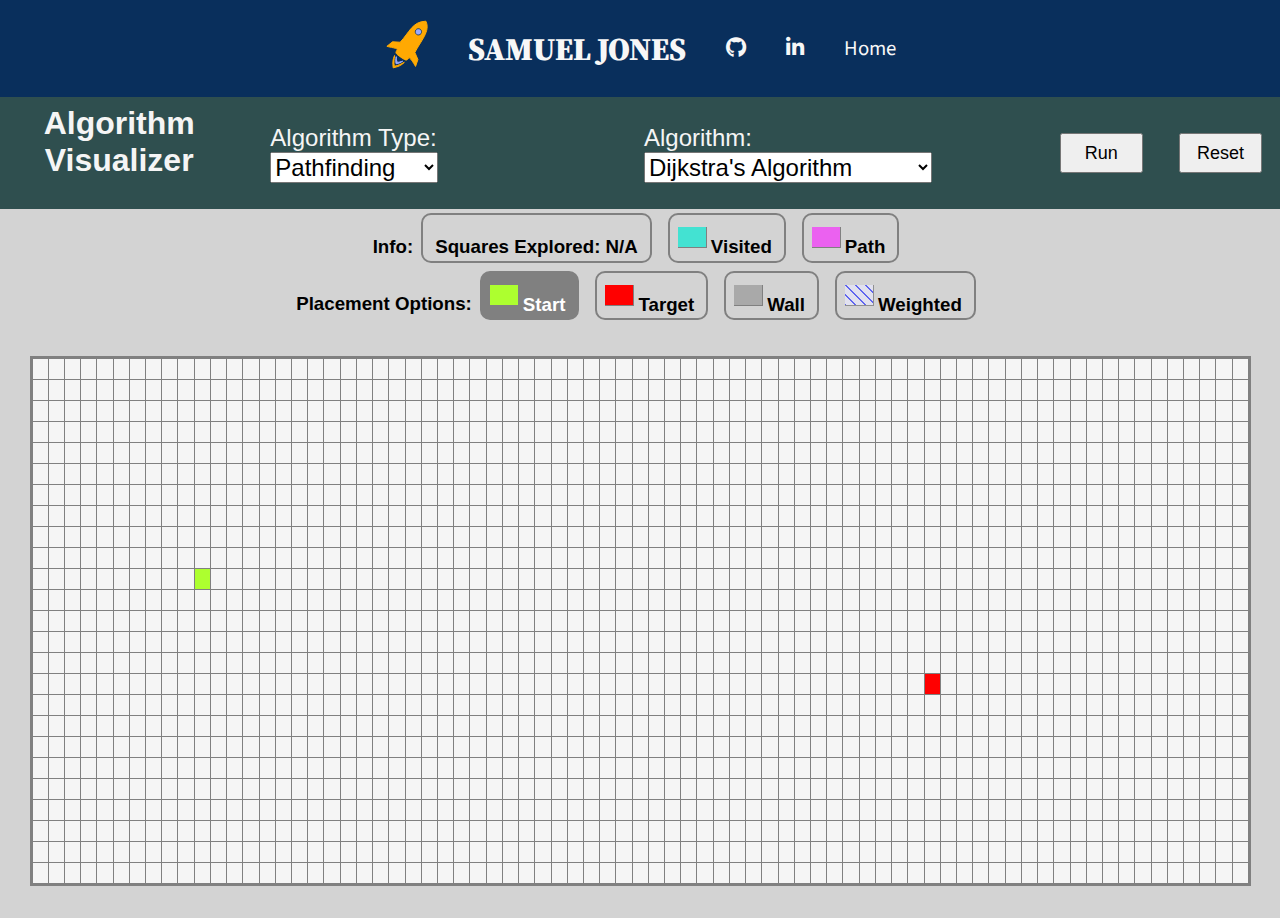
<file: algorithm-visualizer/index.html>
<!DOCTYPE html>
<html lang="en">
<head>
    <meta charset="UTF-8">
    <meta http-equiv="X-UA-Compatible" content="IE=edge">
    <meta name="viewport" content="width=device-width, initial-scale=1.0">

    <link href="/assets/fontawesome5.15.3/css/all.min.css" rel="stylesheet">
    <link rel="preconnect" href="https://fonts.googleapis.com">
    <link rel="preconnect" href="https://fonts.gstatic.com" crossorigin>
    
    <!--Source Code Pro, Source Sans Pro, and Source Serif Pro Google fonts-->
    <link href="https://fonts.googleapis.com/css2?family=Source+Code+Pro:ital,wght@0,200;0,300;0,400;0,500;0,600;0,700;0,900;1,200;1,300;1,400;1,500;1,600;1,700;1,900&family=Source+Sans+Pro:ital,wght@0,200;0,300;0,400;0,600;0,700;0,900;1,200;1,300;1,400;1,600;1,700;1,900&family=Source+Serif+Pro:ital,wght@0,200;0,300;0,400;0,600;0,700;0,900;1,200;1,300;1,400;1,600;1,700;1,900&display=swap" rel="stylesheet">
    <link href="https://cdn.jsdelivr.net/npm/bootstrap@5.0.2/dist/css/bootstrap.min.css" rel="stylesheet" integrity="sha384-EVSTQN3/azprG1Anm3QDgpJLIm9Nao0Yz1ztcQTwFspd3yD65VohhpuuCOmLASjC" crossorigin="anonymous">
    <script src="https://cdn.jsdelivr.net/npm/bootstrap@5.0.2/dist/js/bootstrap.bundle.min.js" integrity="sha384-MrcW6ZMFYlzcLA8Nl+NtUVF0sA7MsXsP1UyJoMp4YLEuNSfAP+JcXn/tWtIaxVXM" crossorigin="anonymous"></script>



    <link href="css/styles.css" rel="stylesheet">

    <title>Algorithm Visualizer</title>
</head>
<body>

    <div class="loader-wrapper">
        <div class="loader"></div>
    </div>

    <nav>
        <ul class="navbar">
            <li><img src="../assets/img/logo.svg" alt="Logo" class="logo"></li>
            <li><h1 class="hero-title hero-title--small">SAMUEL JONES</h1></li>
            <li><a href="https://github.com/SamJones329" target="_blank" rel="noopener noreferrer">
                    <i class="fab fa-github" aria-label="GitHub"></i>
                </a>
            </li>
            <li>
                <a href="https://www.linkedin.com/in/samuel-jones-25181020a/" target="_blank" rel="noopener noreferrer">
                    <i class="fab fa-linkedin-in" aria-label="LinkedIn"></i>
                </a>
            </li>
            <li>
                <a href="/">Home</a>
            </li>
        </ul>
    </nav>
    
    <div id="controls">
        <header>
            <div class="title">
                <h1>Algorithm Visualizer</h1>
            </div>
            <div id="algo-type-picker" class="dropdown">
                <label for="algo-type">Algorithm Type: </label>
                <select name="algo-type" id="algo-type">
                    <option value="pathfinding">Pathfinding</option>
                    <option value="sorting">Sorting</option>
                </select>
            </div>
            <div id="path-algo-picker" class="algo-picker dropdown"><label for=""></label>
                <label for="path-algo">Algorithm: </label>
                <select name="path-algo" id="path-algo">
                    <option value="dijkstra">Dijkstra's Algorithm</option>
                    <option value="astar">A* Algorithm</option>
                    <option value="breadth-first">Breadth-First Search</option>
                    <option value="depth-first">Depth-First Search</option>
                </select>
            </div>
            <div id="sort-algo-picker" class="algo-picker dropdown hidden"><label for=""></label>
                <label for="sort-algo">Algorithm: </label>
                <select name="sort-algo" id="sort-algo">
                    <option value="selection">Selection Sort</option>
                    <option value="bubble">Bubble Sort</option>
                    <option value="insertion">Insertion Sort</option>
                    <option value="merge">Merge Sort</option>
                    <!-- <option value="quick">Quick Sort</option>
                    <option value="heap">Heap Sort</option>
                    <option value="counting">Counting Sort</option>
                    <option value="radix">Radix Sort</option>
                    <option value="bucket">Bucket Sort</option>
                    <option value="shell">Shell Sort</option>
                    <option value="tim">Tim Sort</option>
                    <option value="comb">Comb Sort</option>
                    <option value="pigeonhole">Pigeonhole Sort</option>
                    <option value="cycle">Cycle Sort</option>
                    <option value="cocktail">Cocktail Sort</option>
                    <option value="strand">Strand Sort</option>
                    <option value="bitonic">Bitonic Sort</option>
                    <option value="pancake">Pancake Sort</option>
                    <option value="binaryInsert">Binary Insertion Sort</option>
                    <option value="bogo">Bogo Sort</option>
                    <option value="gnome">Gnome Sort</option>
                    <option value="sleep">Sleep Sort</option>
                    <option value="struct">Structure Sorting</option>
                    <option value="stooge">Stooge Sort</option>
                    <option value="tag">Tag Sort</option>
                    <option value="tree">Tree Sort</option>
                    <option value="cartTree">Cartesian Tree Sorting</option>
                    <option value="oddEven">Odd-Even Sort</option> -->
                </select>
            </div>
            <button type="button" class="btn btn-primary" id="run-btn">Run</button>
            <button type="button" class="btn btn-primary" id="reset-btn">Reset</button>
        </header>
    </div>

    <div id="info">
        <h3>Info: </h3>
        <div class="node-info explore-info">
            <h3 id="explore-count">Squares Explored: N/A</h3>
        </div>
        <div class="node-info explore-info">
            <div class="square visited"></div>
            <h3>Visited</h3>
        </div>
        <div class="node-info explore-info">
            <div class="square path"></div>
            <h3>Path</h3>
        </div>
        <div class="node-info hidden" id="swap-count-container">
            <h3 id="swap-count">Swaps Performed: N/A</h3>
        </div>
    </div>

    <div id="board-container">
        <div id="grid-place-opts">
            <h3>Placement Options: </h3>
            <div class="node-info place-opt selected">
                <div class="square start"></div>
                <h3>Start</h3>
            </div>
            <div class="node-info place-opt">
                <div class="square target"></div>
                <h3>Target</h3>
            </div>
            <div class="node-info place-opt">
                <div class="square wall"></div>
                <h3>Wall</h3>
            </div>
            <div class="node-info place-opt">
                <div class="square square--weighted"></div>
                <h3>Weighted</h3>
            </div>    
            <select name="place-opt-select" id="place-opt-select" class="hidden">
                <option value="Start"></option>
                <option value="Target"></option>
                <option value="Wall"></option>
                <option value="Weighted"></option>
            </select>
        </div>
    </div>

    <div id="arrayGraph-container"></div>

    <script src="js/index.js" type="module"></script>
</body>
</html>
</file>
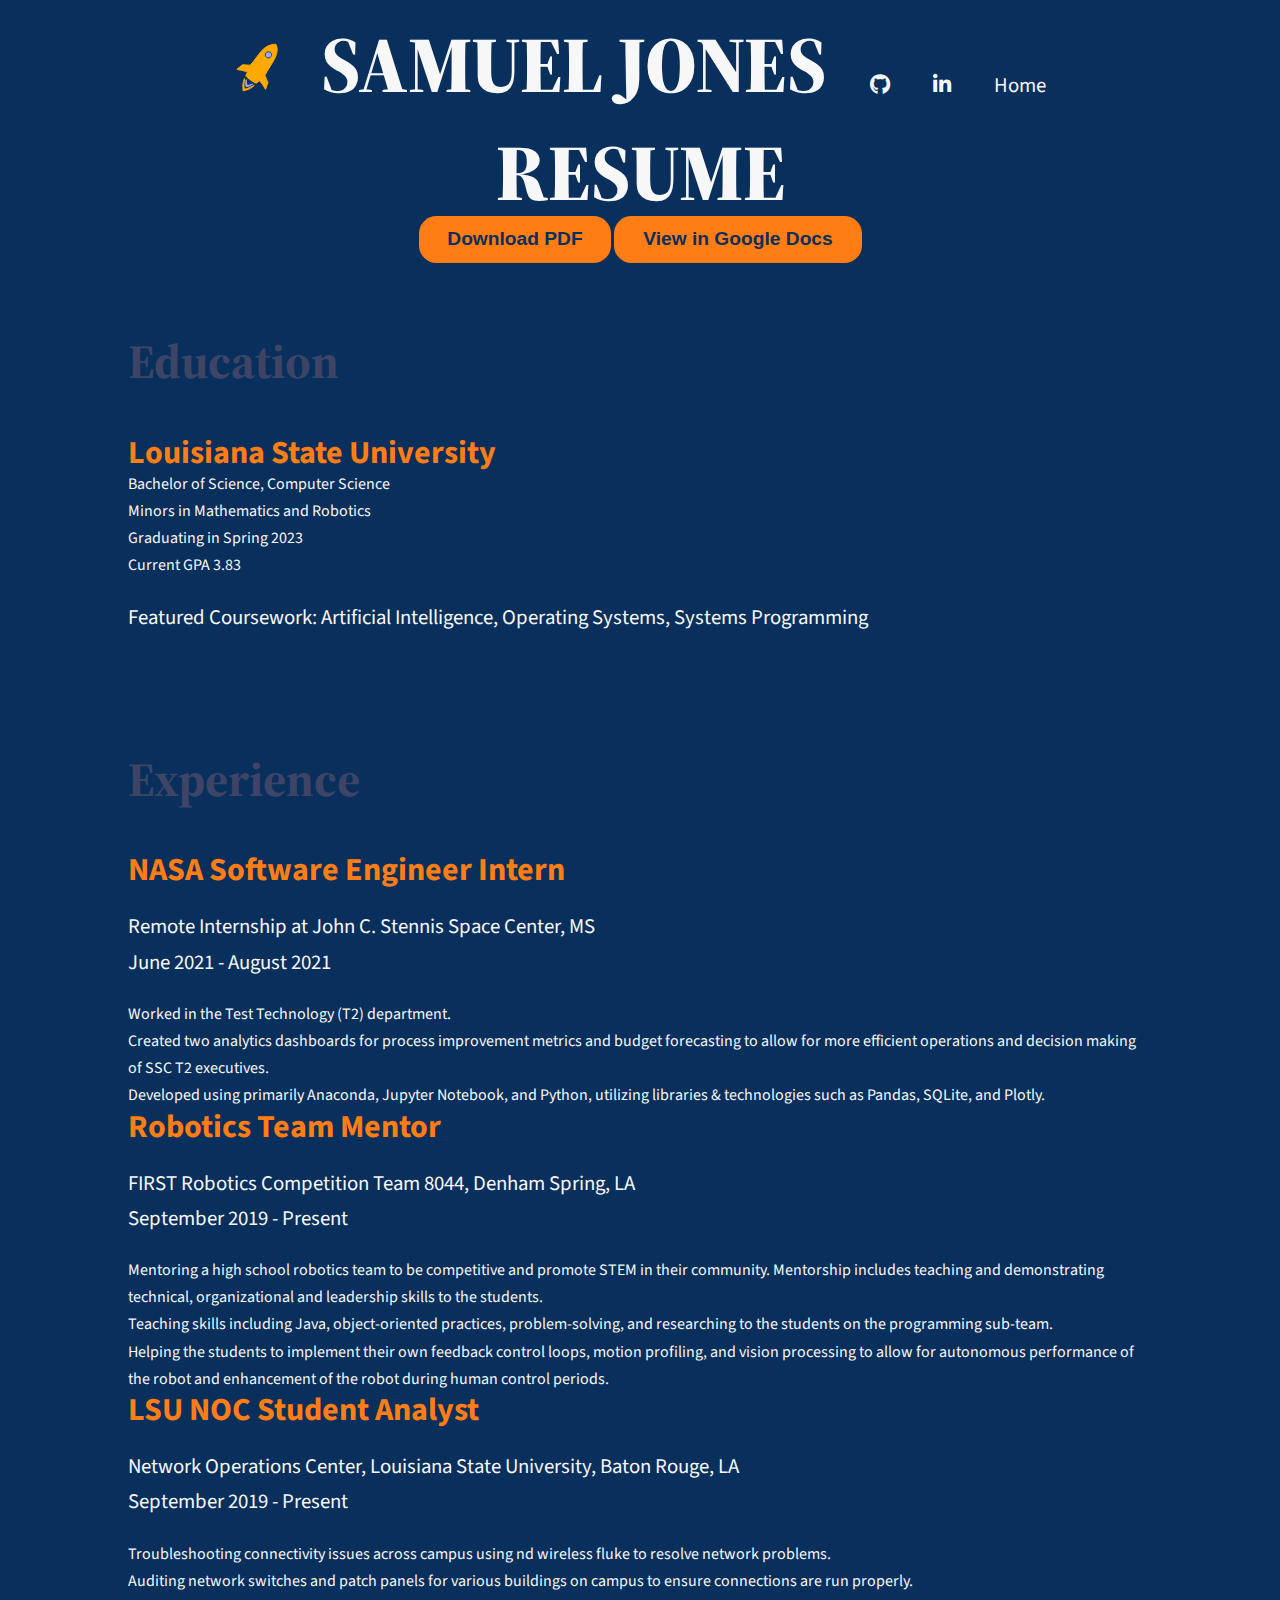
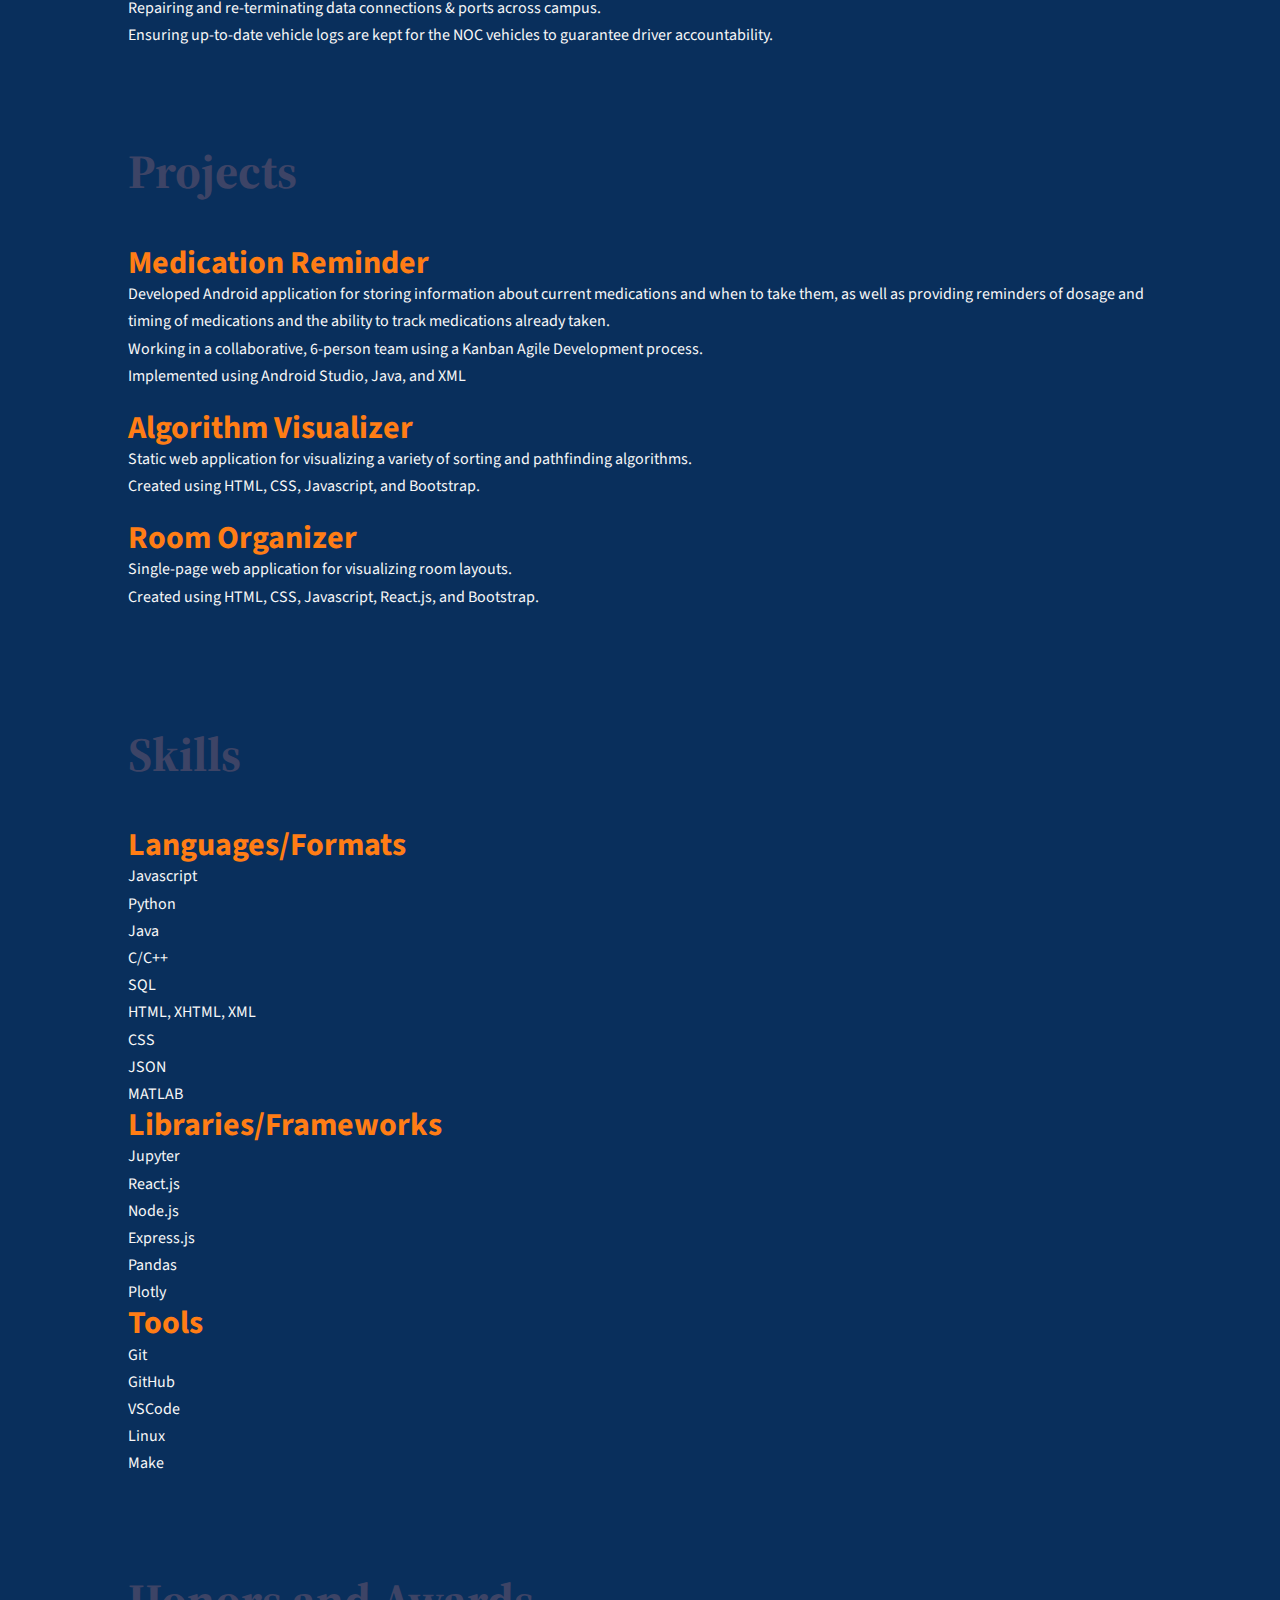
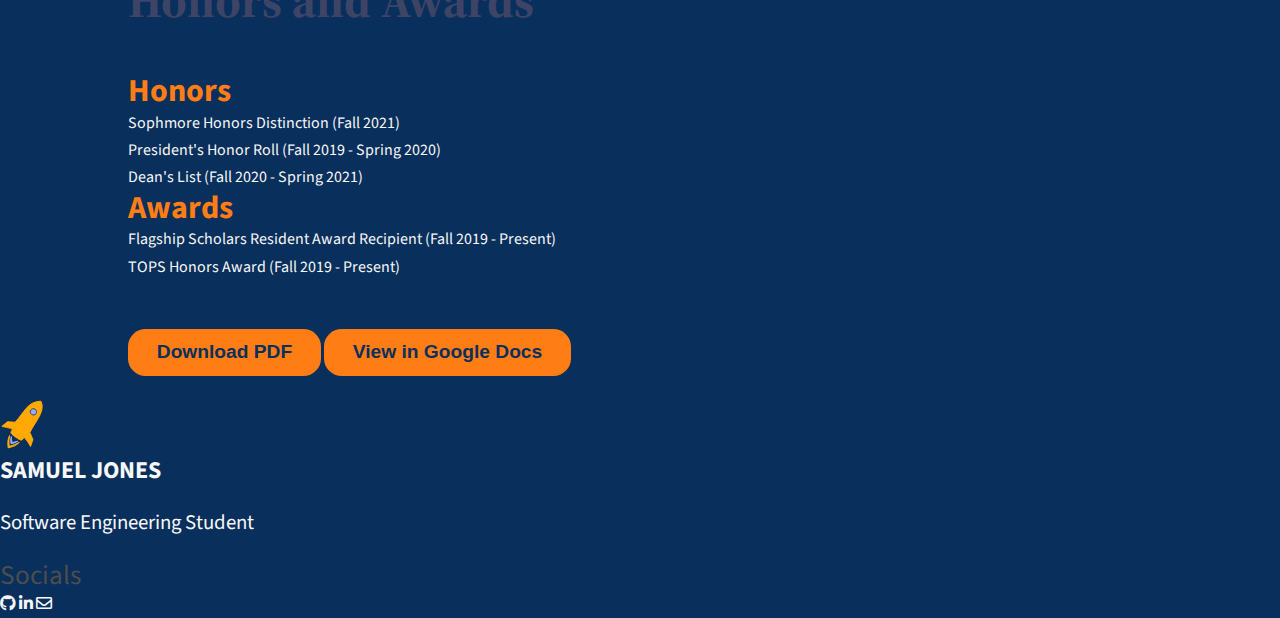
<file: resume.html>
<!DOCTYPE html>
<html lang="en">
<head>
    <meta charset="UTF-8">
    <meta http-equiv="X-UA-Compatible" content="IE=edge">
    <meta name="viewport" content="width=device-width, initial-scale=1.0">

    <link rel="shortcut icon" type="image/x-icon" href="assets/img/favicon.ico" />

    <link rel="preconnect" href="https://fonts.googleapis.com">
    <link rel="preconnect" href="https://fonts.gstatic.com" crossorigin>
    <!--Source Code Pro, Source Sans Pro, and Source Serif Pro Google fonts-->
    <link href="https://fonts.googleapis.com/css2?family=Source+Code+Pro:ital,wght@0,200;0,300;0,400;0,500;0,600;0,700;0,900;1,200;1,300;1,400;1,500;1,600;1,700;1,900&family=Source+Sans+Pro:ital,wght@0,200;0,300;0,400;0,600;0,700;0,900;1,200;1,300;1,400;1,600;1,700;1,900&family=Source+Serif+Pro:ital,wght@0,200;0,300;0,400;0,600;0,700;0,900;1,200;1,300;1,400;1,600;1,700;1,900&display=swap" rel="stylesheet">

    <link href="assets/fontawesome5.15.3/css/all.min.css" rel="stylesheet">
    <link rel="stylesheet" href="/css/style.css">

    <title>Samuel Jones|Resume</title>
</head>
<body>

    <div class="loader-wrapper">
        <div class="loader"></div>
    </div>

    <nav>
        <ul class="navbar">
            <li><img src="assets/img/logo.svg" alt="Logo" class="logo"></li>
            <li><h1 class="hero-title hero-title--small">SAMUEL JONES</h1></li>
            <li><a href="https://github.com/SamJones329" target="_blank" rel="noopener noreferrer">
                    <i class="fab fa-github" aria-label="GitHub"></i>
                </a>
            </li>
            <li>
                <a href="https://www.linkedin.com/in/samuel-jones-25181020a/" target="_blank" rel="noopener noreferrer">
                    <i class="fab fa-linkedin-in" aria-label="LinkedIn"></i>
                </a>
            </li>
            <li>
                <a href="/">Home</a>
            </li>
        </ul>
    </nav>

    <header>
        <div class="header-content-container section--alt">
            <h1 class="hero-title hero-title--alt">RESUME</h1>
            <div class="links">
                <a href="assets/files/Resume_Samuel_Jones.pdf" download="Samuel-Jones-Resume">
                    <button>Download PDF</button>
                </a>
                <a href="https://docs.google.com/document/d/1-1ldmwUmH4UkJVhGMrx5ATdV-i7U9o5ItB9tjkIEBM4/edit?usp=sharing" target="_blank">
                    <button>View in Google Docs</button>
                </a>
            </div>
        </div>
    </header>

    <main>
        <section id="education" class="section--alt">
            <h2 class="heading">Education</h2>
            <div>
                <h3>Louisiana State University</h3>
                <ul>
                    <li>Bachelor of Science, Computer Science</li>
                    <li>Minors in Mathematics and Robotics</li>
                    <li>Graduating in Spring 2023</li>
                    <li>Current GPA 3.83</li>
                </ul>
                <p>
                    Featured Coursework: Artificial Intelligence, Operating 
                    Systems, Systems Programming
                </p>
            </div>
        </section>
        
        <section id="experience" class="section--alt">
            <h2 class="heading">Experience</h2>
            <div class="flex-wrap-left">
                <div class="resume-item">
                    <h3>NASA Software Engineer Intern</h3>
                    <p>
                        Remote Internship at John C. Stennis Space Center, MS<br>
                        June 2021 - August 2021
                    </p>
                    <ul>
                        <li>
                            Worked in the Test Technology (T2) department.
                        </li>
                        <li>
                            Created two analytics dashboards for process
                            improvement metrics and budget forecasting to
                            allow for more efficient operations and decision
                            making of SSC T2 executives.
                        </li>
                        <li>
                            Developed using primarily Anaconda, Jupyter Notebook,
                        and Python, utilizing libraries & technologies such
                        as Pandas, SQLite, and Plotly.
                        </li>
                    </ul>
                </div>
                <div class="resume-item">
                    <h3>Robotics Team Mentor</h3>
                    <p>
                        FIRST Robotics Competition Team 8044, Denham Spring, LA<br>
                        September 2019 - Present
                    </p>
                    <ul>
                        <li>
                            Mentoring a high school robotics team to be
                            competitive and promote STEM in their community.
                            Mentorship includes teaching and demonstrating
                            technical, organizational and leadership skills to
                            the students.
                        </li>
                        <li>
                            Teaching skills including Java, object-oriented
                            practices, problem-solving, and researching to the
                            students on the programming sub-team.
                        </li>
                        <li>
                            Helping the students to implement their own feedback
                            control loops, motion profiling, and vision processing
                            to allow for autonomous performance of the robot and
                            enhancement of the robot during human control periods.
                        </li>
                    </ul>
                </div>
                <div class="resume-item">
                    <h3>LSU NOC Student Analyst</h3>
                    <p>
                        Network Operations Center, Louisiana State University, Baton Rouge, LA<br>
                        September 2019 - Present
                    </p>
                    <ul>
                        <li>
                            Troubleshooting connectivity issues across campus using
                            nd wireless fluke to resolve network problems.
                        </li>
                        <li>
                            Auditing network switches and patch panels for various
                            buildings on campus to ensure connections are run properly.
                        </li>
                        <li>
                            Repairing and re-terminating data connections & ports
                            across campus.
                        </li>
                        <li>
                            Ensuring up-to-date vehicle logs are kept for the NOC
                            vehicles to guarantee driver accountability.
                        </li>
                    </ul>
                </div>
            </div>
        </section>

        <section id="projects" class="section--alt">
            <h2 class="heading">Projects</h2>
            <div class="flex-wrap-left">
                <div class="resume-item">
                    <h3>Medication Reminder</h3>
                    <ul>
                        <li>
                            Developed Android application for storing information about
                            current medications and when to take them, as well as
                            providing reminders of dosage and timing of medications
                            and the ability to track medications already taken.
                        </li>
                        <li>
                            Working in a collaborative, 6-person team using a Kanban
                            Agile Development process.
                        </li>
                        <li>
                            Implemented using Android Studio, Java, and XML
                        </li>
                    </ul>
                    <p>
                
                    </p>
                </div>
                <div class="resume-item">
                    <h3>Algorithm Visualizer</h3>
                    <ul>
                        <li>
                            Static web application for visualizing a variety
                            of sorting and pathfinding algorithms.
                        </li>
                        <li>
                            Created using HTML, CSS, Javascript, and Bootstrap.
                        </li>
                    </ul>
                    <p>
                
                    </p>
                </div>
                <div class="resume-item">
                    <h3>Room Organizer</h3>
                    <ul>
                        <li>
                            Single-page web application for visualizing room layouts.
                        </li>
                        <li>
                            Created using HTML, CSS, Javascript, React.js, and Bootstrap.
                        </li>
                    </ul>
                    <p>
                
                    </p>
                </div>
            </div>
        </section>

        <section id="skills" class="section--alt">
            <h2 class="heading">Skills</h2>
            <div class="flex-wrap-left">
                <div class="resume-item">
                    <h3>Languages/Formats</h3>
                    <ul>
                        <li>Javascript</li>
                        <li>Python</li>
                        <li>Java</li>
                        <li>C/C++</li>
                        <li>SQL</li>
                        <li>HTML, XHTML, XML</li>
                        <li>CSS</li>
                        <li>JSON</li>
                        <li>MATLAB</li>
                    </ul>
                </div>
                <div class="resume-item">
                    <h3>Libraries/Frameworks</h3>
                    <ul>
                        <li>Jupyter</li>
                        <li>React.js</li>
                        <li>Node.js</li>
                        <li>Express.js</li>
                        <li>Pandas</li>
                        <li>Plotly</li>
                    </ul>
                </div>
                <div class="resume-item">
                    <h3>Tools</h3>
                    <ul>
                        <li>Git</li>
                        <li>GitHub</li>
                        <li>VSCode</li>
                        <li>Linux</li>
                        <li>Make</li>
                    </ul>
                </div>
            </div>
        </section>

        <section id="awards" class="section--alt">
            <h2 class="heading">Honors and Awards</h2>
            <div class="flex-wrap-left">
                <div class="resume-item">
                    <h3>Honors</h3>
                    <ul>
                        <li>Sophmore Honors Distinction (Fall 2021)</li>
                        <li>President's Honor Roll (Fall 2019 - Spring 2020)</li>
                        <li>Dean's List (Fall 2020 - Spring 2021)</li>
                    </ul>
                </div>
                <div class="resume-item">
                    <h3>Awards</h3>
                    <ul>
                        <li>Flagship Scholars Resident Award Recipient (Fall 2019 - Present)</li>
                        <li>TOPS Honors Award (Fall 2019 - Present)</li>
                    </ul>
                </div>
            </div>
        </section>

        <section id="links" class="section--alt">
            <a href="assets/files/Resume_Samuel_Jones.pdf" download="Samuel-Jones-Resume">
                <button>Download PDF</button>
            </a>
            <a href="https://docs.google.com/document/d/1-1ldmwUmH4UkJVhGMrx5ATdV-i7U9o5ItB9tjkIEBM4/edit?usp=sharing" target="_blank">
                <button>View in Google Docs</button>
            </a>
        </section>
    </main>

    <footer>
        <div class="container">
            <a href="#top" aria-label="Scroll to top" class="scroll-up"></a>
            <div class="footer-content">
                <div class="footer-info">
                    <img src="assets/img/logo.svg" alt="" class="Logo">
                    <span>
                        <h2>SAMUEL JONES</h2>
                        <p>Software Engineering Student</p>
                    </span>
                </div>
                <div class="footer-links">
                    <h4>Socials</h4>
                    <span>
                        <a href="https://github.com/SamJones329" target="_blank" rel="noopener noreferrer" aria-label="GitHub">
                            <i class="fab fa-github" aria-label="GitHub"></i>
                        </a>
                        <a href="https://www.linkedin.com/in/samuel-jones-25181020a/" target="_blank" rel="noopener noreferrer" aria-label="LinkedIn">
                            <i class="fab fa-linkedin-in" aria-label="LinkedIn"></i>
                        </a>
                        <a href="mailto:spjones329@gmail.com">
                            <i class="far fa-envelope" aria-label="Mail to Samuel Jones' email"></i>
                        </a>
                    </span>
                </div>
            </div>
        </div>
    </footer>

    <script src="scripts/resume.js"></script>
</body>
</html>
</file>
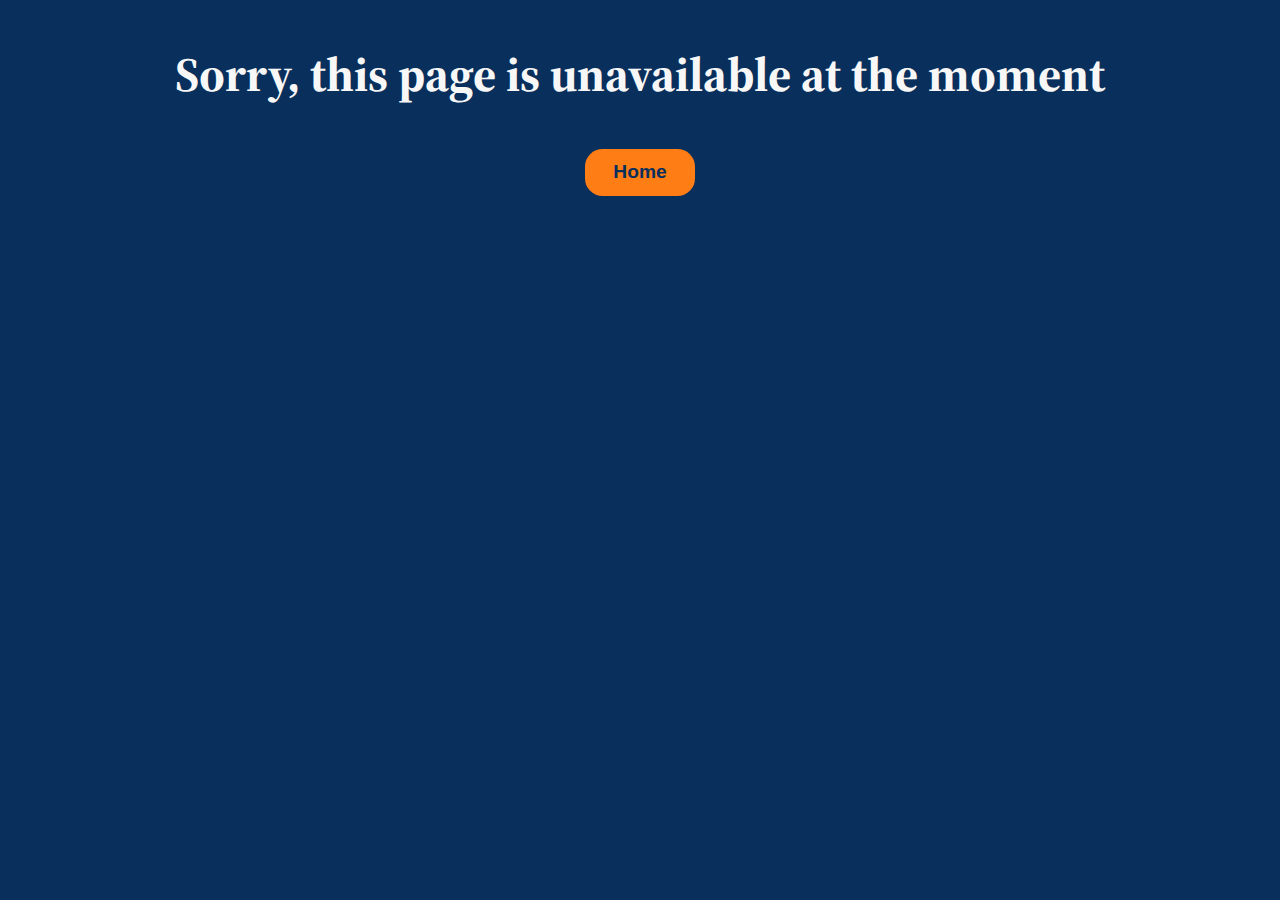
<file: unavailable.html>
<!DOCTYPE html>
<html lang="en">
<head>
    <meta charset="UTF-8">
    <meta http-equiv="X-UA-Compatible" content="IE=edge">
    <meta name="viewport" content="width=device-width, initial-scale=1.0">

    <link rel="shortcut icon" type="image/x-icon" href="assets/img/favicon.ico" />

    <link rel="preconnect" href="https://fonts.googleapis.com">
    <link rel="preconnect" href="https://fonts.gstatic.com" crossorigin>
    <!--Source Code Pro, Source Sans Pro, and Source Serif Pro Google fonts-->
    <link href="https://fonts.googleapis.com/css2?family=Source+Code+Pro:ital,wght@0,200;0,300;0,400;0,500;0,600;0,700;0,900;1,200;1,300;1,400;1,500;1,600;1,700;1,900&family=Source+Sans+Pro:ital,wght@0,200;0,300;0,400;0,600;0,700;0,900;1,200;1,300;1,400;1,600;1,700;1,900&family=Source+Serif+Pro:ital,wght@0,200;0,300;0,400;0,600;0,700;0,900;1,200;1,300;1,400;1,600;1,700;1,900&display=swap" rel="stylesheet">

    <link href="assets/fontawesome5.15.3/css/all.min.css" rel="stylesheet">
    <link rel="stylesheet" href="/css/style.css">

    <title>Samuel Jones</title>
</head>
<body>
    <header>
        <div class="header-content-container">
            <h2 class="heading heading--alt">Sorry, this page is unavailable at the moment</h2>
            <a href="/"><button>Home</button></a>
        </div>
    </header>
</body>
</html>
</file>
<file: algorithm-visualizer/css/styles.css>
:root {
    
}

html {
    font-family: Arial, sans-serif;
}

body {
    margin: 0;
    background: lightgrey;
}

header {
    display: flex;
    align-items: center;
    background-color: darkslategray;
    color: whitesmoke
}

h1 {
    margin: 0;
}

h3 {
    width: max-content;
    margin-bottom: 0;
}

select {
    font-size: x-large;
    width: 12em;
}

p {
    font-size: x-large;
}


/* Loader styles */
.loader-wrapper {
    width: 100%;
    height: 100%;
    position: fixed;
    top: 0;
    left: 0;
    background-color: var(--blue-fluorescent-dark);
    display: flex;
    justify-content: center;
    align-items: center;
    z-index: 99;
    opacity: 1;
    transition: opacity 500ms ease-in-out;
}

.loader {
    border: 1em solid var(--shades-450);
    border-bottom-color: transparent;
    border-radius: 50%;
    -webkit-animation: 2s loader linear infinite;
            animation: 2s loader linear infinite;
    position: relative;
    display: inline-block;
	width: 5em;
	height: 5em;
	color: inherit;
	vertical-align: middle;
	pointer-events: none;
    z-index: 999;
}

@-webkit-keyframes loader {
    0% {
        transform: rotate(0deg);
    }
    100% {
        transform: rotate(360deg);
    }
}

@keyframes loader {
    0% {
        transform: rotate(0deg);
    }
    100% {
        transform: rotate(360deg);
    }
}


/* Navbar styles */
a {
    text-decoration: none;
    color: inherit;
    transition: color 100ms linear;
}

a:hover {
    color: #999999;
}

nav {
    color: #F7F7F7;
    font-family: 'Source Sans Pro', sans-serif;
    background: #092F5C;
    position: sticky;
    top: 0;
    z-index: 9;
}

.navbar {
    display: flex;
    align-items: center;
    width: max-content;
    margin: auto;
    list-style-type: none;
    padding: 0;
}

.navbar li {
    display: inline-block;
    margin: 10px;
    padding: 10px;
    font-size: 1.3rem;
}

.hero-title {
    /* color: var(--shade-450); */
    color: var(--shades-450);
    font-size: 5rem;
    font-family: 'Source Serif Pro', serif;
    font-weight: 900;
}

.hero-title--small {
    font-size: 2rem;
}



#algo-type {
    width: 7em;
}

.title {
    width: 12rem;
    height: 6rem;
    align-items: center;
    text-align: center;
    padding: 0.5rem 2rem;
}

.title h1 {
    font-size: xx-large;
}

.dropdown {
    margin: 0 2rem;
    font-size: 1.5rem;
}

.btn {
    font-size: large;
    margin: 0 1em;
    width: 5em;
    height: 2.25em;
}

/* .noselect {
    -webkit-touch-callout: none; /* iOS Safari *
      -webkit-user-select: none; /* Safari *
       -khtml-user-select: none; /* Konqueror HTML *
         -moz-user-select: none; /* Old versions of Firefox *
          -ms-user-select: none; /* Internet Explorer/Edge *
              user-select: none; /* Non-prefixed version, currently
                                    supported by Chrome, Edge, Opera and Firefox *
} */


/*--------------------
    Pathfinding Styles
--------------------*/

#info, #grid-place-opts {
    margin: auto;
    width: fit-content;
    max-width: 95%;
    display: flex;
    justify-content: center;
    flex-wrap: wrap;
}

#info > h3, #grid-place-opts > h3 {
    padding-top: 0.5rem;
}

.node-info {
    display: flex;
    align-items: center;
    max-width: max-content;
    margin: 0.25rem 0.5rem;
    padding: 0.15rem 0.5rem;
    border: 2px solid grey;
    border-radius: 10px;
    background: lightgrey;
    color: black;
    transition: background linear 250ms;
    transition: color linear 250ms;
    cursor: default;
}

.node-info > * {
    padding: 0 0.25rem;
}

.selected {
    background: grey;
    color: white;
}

#board {
    margin: 2rem auto;
    width: max-content;
    max-width: min(95%, 1875px);
    border-top: 3px solid grey;
    border-left: 3px solid grey;
    border-bottom: 2px solid grey;
    border-right: 2px solid grey;
}

.gridrow {
    display: flex;
    /* flex-wrap: nowrap; */
}

.square {
    --square-bg: whitesmoke;
    width: 20px;
    height: 20px;
    border-right: 1px solid grey;
    border-bottom: 1px solid grey;
    background: var(--square-bg);
    transition: background 500ms linear
}

    /*--------------------
        Node Styling
    --------------------*/

    .unvisited {
        /* --square-bg: var(--lightwhite); */
        background-color: var(--square-bg);
    }

    .visiting {
        background-color: rgb(177, 7, 192);
    }

    .visited {
        /* --square-bg: rgb(67, 226, 210); */
        background-color: rgb(67, 226, 210);
    }

    .start {
        /* --square-bg: greenyellow; */
        background-color: greenyellow;
    }

    .target {
        /* --square-bg: red; */
        background-color: red;
    }

    .wall {
        /* --square-bg: grey; */
        background-color: darkgray;
    }

    .square--weighted {
        background-color: #e5e5f7;
        opacity: 0.8;
        background-size: 10px 10px;
        background-image: repeating-linear-gradient(45deg, #444cf7 0, #444cf7 1px, #e5e5f7 0, #e5e5f7 50%); 
    }

    .path {
        /* --square-bg: rgb(235, 97, 240); */
        background-color: rgb(235, 97, 240);
    }


/*--------------------
    Sorting Styles
--------------------*/
#graph {
    display: flex;
    align-items: flex-end;
    padding: 50px;
    border: 3px solid grey;
    width: max-content;
    margin: auto; 
}

.value {
    width: 10px;
    /* height: 50px; */
    margin: 10px;
    background-color: black;
    transition: height 500ms linear;
    transition: background 250ms linear;
}

.value-animation {
    -webkit-animation: flash-green 0.75s normal forwards;
    -moz-animation: flash-green 0.75s normal forwards;
    -o-animation: flash-green 0.75s normal forwards;
    animation: flash-green 0.2s normal forwards;
    /* animation-iteration-count: 1; */
}

@keyframes flash-green {
    0% {
        background: black;
    }
    50% {
        background: lime;
    }
    100% {
        background: black;
    }
}

.hidden {
    display: none;
}

.none {
    display: none;
}
</file>
<file: css/style.css>
:root {

    /*---------------
        Oranges
    ---------------*/
    --orange-earth: #735B2E;
    --orange-fluorescent-dark: #FF7D15;
    --orange-fluorescent: #FFA902;
    --orange-pastel-earth: #FFDC99;
    --orange-pastel: #FFEECC;
    
    /*---------------
        Blues
    ---------------*/
    --blue-earth: #3D4466;
    /* --blue-fluorescent-dark: #1E2B58; */
    --blue-fluorescent-dark: #092F5C;
    --blue-fluorescent: #0023D1;
    --blue-pastel-earth: #99AAFF;
    --blue-pastel: #CCD5FF;


    /*---------------
        Greens
    ---------------*/
    --green-earth: #4B663D;
    --green-fluorescent-dark: #44CC00;
    --green-fluorescent: #56FF02;
    --green-pastel-earth: #BBFF99;
    --green-pastel: #DDFFCC;

    /*---------------
        Light-Blues
    ---------------*/
    --light-blue-earth: #457373;
    --light-blue-fluorescent-dark: #00CCCC;
    --light-blue-fluorescent: #02FFFF;
    --light-blue-pastel: #CCFFFF;

    /*---------------
        Magentas
    ---------------*/
    --magenta-earth: #733973;
    --magenta-fluorescent: #FF02FF;
    --magenta-pastel-earth: #FF66FF;
    --magenta-pastel: #FFCCFF;

    /*---------------
        Purples
    ---------------*/
    --purple-earth: #563973;
    --purple-fluorescent-dark: #8000FF;
    --purple-fluorescent: #B366FF;
    --purple-pastel: #E6CCFF;

    /*---------------
        Pinks
    ---------------*/
    --pink-earth: #803359;
    --pink-fluorescent: #FF0281;
    --pink-pastel-earth: #FF99CC;
    --pink-pastel: #FFCCE6;

    /*---------------
        Yellows
    ---------------*/
    --yellow-fluorescent: #FFD702;
    --yellow-pastel-earth: #FFEF99;
    --yellow-pastel: #FFF7CC;

    /*---------------
        Shades
    ---------------*/
    --shades-100: #000000;
    --shades-200: #4D4D4D;
    --shades-300: #999999;
    --shades-400: #CCCCCC;
    --shades-450: #F7F7F7;
    --shades-500: #FFFFFF;

}

html {
    scroll-behavior: smooth;
}

body {
    margin: 0;
    background: var(--blue-fluorescent-dark);
    color: var(--shades-450);
    font-family: 'Source Sans Pro', sans-serif;
    line-height: 1.7;
}

section {
    margin: auto;
    padding: 1.5rem 10%;
    width: 80%;
    scroll-margin-top: 5rem;
}

button {
    background: var(--orange-fluorescent-dark);
    color: var(--blue-fluorescent-dark);
    padding: .65em 1.5em;
    border-radius: 1.1rem;
    border: none;
    font-size: 1.2rem;
    font-weight: 600;
}

h1, h2, h3, h4 {
    margin: 0;
    line-height: 1.1;
}

h1 {
    width: max-content;
}

h3 {
    font-size: 2rem;
    color: var(--orange-fluorescent-dark);
}

h4 {
    font-size: 1.7rem;
    color: var(--shades-200);
    font-weight: 400;
}

ul {
    list-style-type: none;
    margin: 0;
    padding: 0;
}

p {
    font-size: 1.3rem;
}

a {
    text-decoration: none;
    color: inherit;
}

#about {
    background: var(--shades-450);
    color: var(--shades-200);
}

#contact {
    background: var(--shades-450);
    color: var(--shades-200);
}

.hero-title {
    /* color: var(--shade-450); */
    color: var(--shades-450);
    font-size: 5rem;
    font-family: 'Source Serif Pro', serif;
    font-weight: 900;
}

.heading {
    --heading-color: var(--blue-earth);
    color: var(--heading-color);
    font-size: 3rem;
    font-family: 'Source Serif Pro', serif;
    font-weight: 600 semi-bold;
    margin: 3rem 0;
}

.heading--alt {
    --heading-color: var(--shades-450);
}

.about-btns * {
    
}

/*--------------------
    Header Styles
    --------------------*/
.header-content-container {
    display: flex;
    flex-direction: column;
    align-items: center;
}

.header-logo {
    padding-top: 50px;
}

nav {
    /* display: flex;
    justify-content: center;
    width: max-content; */
    position: sticky;
    top: 0;
    background: var(--blue-fluorescent-dark);
}

.navbar {
    width: max-content;
    margin: auto;
}

.navbar li {
    display: inline-block;
    margin: 10px;
    padding: 10px;
    font-size: 1.3rem;
}

.scroll-down {
    display: block;
    width: max-content;
    margin: auto;
}


/*--------------------
    About Section
--------------------*/
.about-me {
    width: 100%;
    margin: auto;
    display: flex;
    align-items: center;
}

.about-img {
    width: 35%;
    height: max-content;
    max-height: 300px;
    max-width: 300px;
    flex-shrink: 0;
    margin: 15px;
}

.about-img img {
    width: 100%;
    border-radius: 50%;
    background: var(--orange-pastel-earth);
}

.about-me h3 {
    font-size: 2rem;
    color: var(--blue-fluorescent-dark)
}

.about-me h1 {
    font-size: 3rem;
    color: var(--orange-fluorescent-dark);
    font-weight: 900;
}

.about-skills {
    display: flex;
}

.skill {
    --border-color: var(--orange-fluorescent-dark);
    width: 100%;
    border: 2px solid var(--border-color);
    border-radius: 10px;
    margin: 5px;
    padding: 0 2rem;
}

.skill h3 {
    color: var(--blue-fluorescent-dark);
}

.skill--alt {
    --border-color: var(--blue-fluorescent-dark);
    background: var(--orange-fluorescent);
    color: var(--blue-fluorescent-dark);
}

/*--------------------
    Contact Section
--------------------*/
.contact-content {
    display: flex;
}

.contact-content > * {
    width: 100%;
}

.contact-form > h4 {
    margin: 1rem;
}

.contact-form p {
    margin: 0;
}

.contact-info {
    padding: 1rem;
    margin: 1rem;
    background: var(--blue-pastel);
    color: var(--shades-200);
    box-shadow: 0 4px 8px 0 rgba(0, 0, 0, 0.2), 0 6px 20px 0 rgba(0, 0, 0, 0.19);
}

.contact-content h4 {
    color: var(--orange-fluorescent-dark);
}

.contact-info h3 {
    color: var(--blue-earth);
}

.contact-img {
    width: 100%;
}

.err-msg {
    color: var(--pink-earth);
    font-size: 1.1rem;
}

.form-input {
    position: relative;
    border: none;
    padding: 1rem;
    color: var(--blue-fluorescent-dark);
}

.form-input input, .form-input label {
    font-size: 1.3rem;
    transition: all 200ms;
}

.form-input label {
    padding: 0 0.5rem;
    position: absolute;
    top: 1.6rem;
    left: 1.5rem;
    color: var(--shades-300);
    cursor: text;
}

.input {
    width: 100%;
    border-radius: 0.5rem;
    border: none;
    padding: 1rem 0.9rem;
    resize: none;
    background: var(--shades-500);
    --bs-input-clr: var(--blue-pastel-earth);
    box-shadow: 0 0 0 1.5px var(--bs-input-clr);
}

.input:focus {
    outline: none;
    --bs-input-clr: var(--blue-fluorescent);
}

.input--active {
    background: var(--shades-450);
}

.input--active+label {
    background: var(--shades-450);
    color: var(--blue-fluorescent);
    font-size: 1.1rem;
    top: 0;
    left: 2rem;
}

.contact-btn {
    margin: 1rem;
}
</file>
